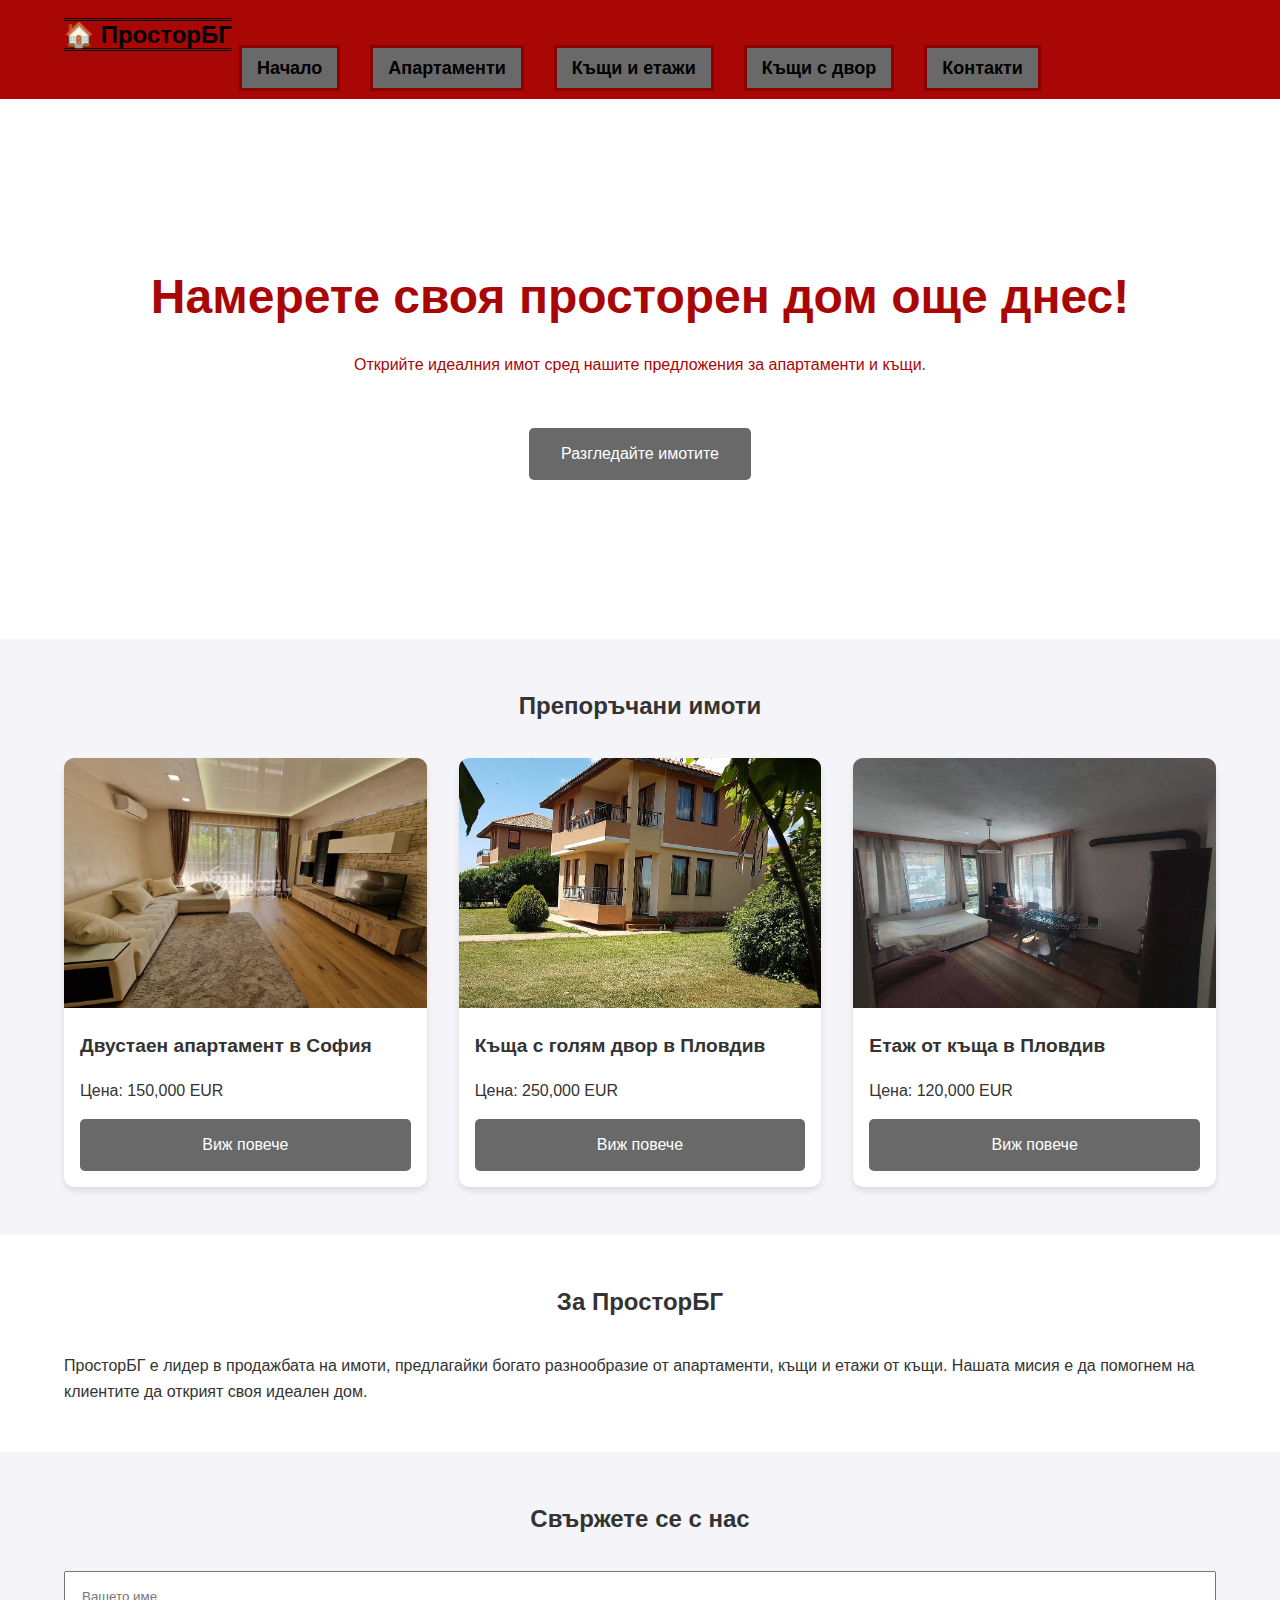
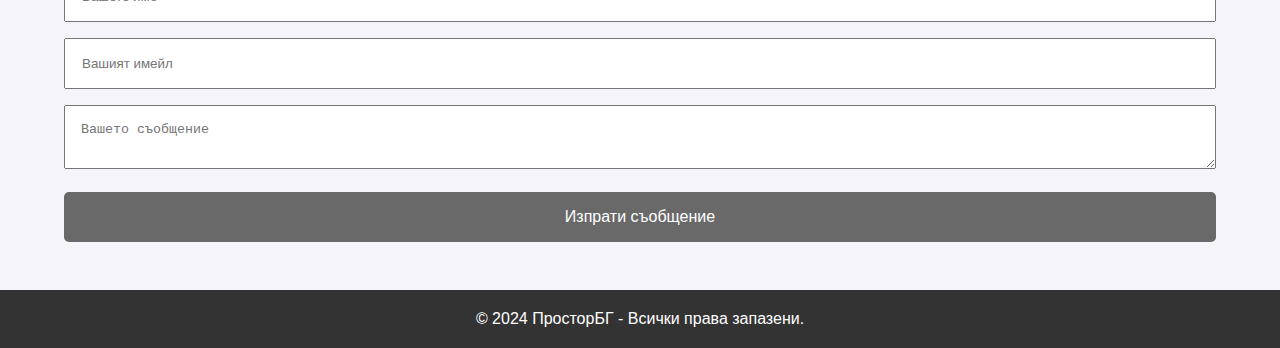
<file: Index.html>
﻿<!DOCTYPE html>

<html lang="en" xmlns="http://www.w3.org/1999/xhtml">
<head>
    <meta charset="utf-8" />
    <title>ПросторБГ - Намерете своя просторен дом</title>
    <link href="Style.css" rel="stylesheet" />
</head>
<body>
   
    <header class="header">
        <div class="container">
            <div class="logo">
                <a href="index.html">🏠 ПросторБГ</a>
            </div>
            <nav class="nav">
                <ul>
                    <li><a href="Index.html">Начало</a></li>
                    <li><a href="Apartments.html">Апартаменти</a></li>
                    <li><a href="Houses.html">Къщи и етажи</a></li>
                    <li><a href="HousesYards.html">Къщи с двор</a></li>
                    <li><a href="Contacts.html">Контакти</a></li>
                </ul>
            </nav>
        </div>
    </header>

    
    <section class="hero">
        <div class="container">
            <h1 >Намерете своя просторен дом още днес!</h1>
            <p>Открийте идеалния имот сред нашите предложения за апартаменти и къщи.</p>
            <br />
            <br />
            <a href="apartments.html" class="btn">Разгледайте имотите</a>
        </div>
    </section>

    
    <section class="featured-properties">
        <div class="container">
            <h2>Препоръчани имоти</h2>
            <div class="properties-grid">

             
                <div class="property-card">
                    <img src="IMG/Apartments/apartments2.jpg" alt="Апартамент 1"width="500" height="250">
                    <h3>Двустаен апартамент в София</h3>
                    <p>Цена: 150,000 EUR</p>
                    <a href="ApartmentSofia.html" class="btn btn-small">Виж повече</a>
                </div>

                <div class="property-card">
                    <img src="IMG/HouseYard/HousesYards3.jpg" alt="Къща 1"width="500" height="250">
                    <h3>Къща с голям двор в Пловдив </h3>
                    <p>Цена: 250,000 EUR</p>
                    <a href="HouseYardPlovdiv.html" class="btn btn-small">Виж повече</a>
                </div>

               
                <div class="property-card">
                    <img src="IMG/Houses/Houses4.jpg" alt="Къща 2"width="500" height="250">
                    <h3>Етаж от къща в Пловдив</h3>
                    <p>Цена: 120,000 EUR</p>
                    <a href="HousePlovdiv.html" class="btn btn-small">Виж повече</a>
                </div>

            </div>
        </div>
    </section>

    
    <section class="about">
        <div class="container">
            <h2>За ПросторБГ</h2>
            <p>ПросторБГ е лидер в продажбата на имоти, предлагайки богато разнообразие от апартаменти, къщи и етажи от къщи. Нашата мисия е да помогнем на клиентите да открият своя идеален дом.</p>
        </div>
    </section>

   
    <section class="contact-form">
        <div class="container">
            <h2>Свържете се с нас</h2>
            <form >
                <input type="text" name="name" placeholder="Вашето име" required>
                <input type="email" name="email" placeholder="Вашият имейл" required>
                <textarea name="message" placeholder="Вашето съобщение" required></textarea>
                <button type="submit" class="btn">Изпрати съобщение</button>
            </form>
        </div>
    </section>

    
    <footer class="footer">
        <div class="container">
            <p>© 2024 ПросторБГ - Всички права запазени.</p>
        </div>
    </footer>
</body>
</html>
</file>
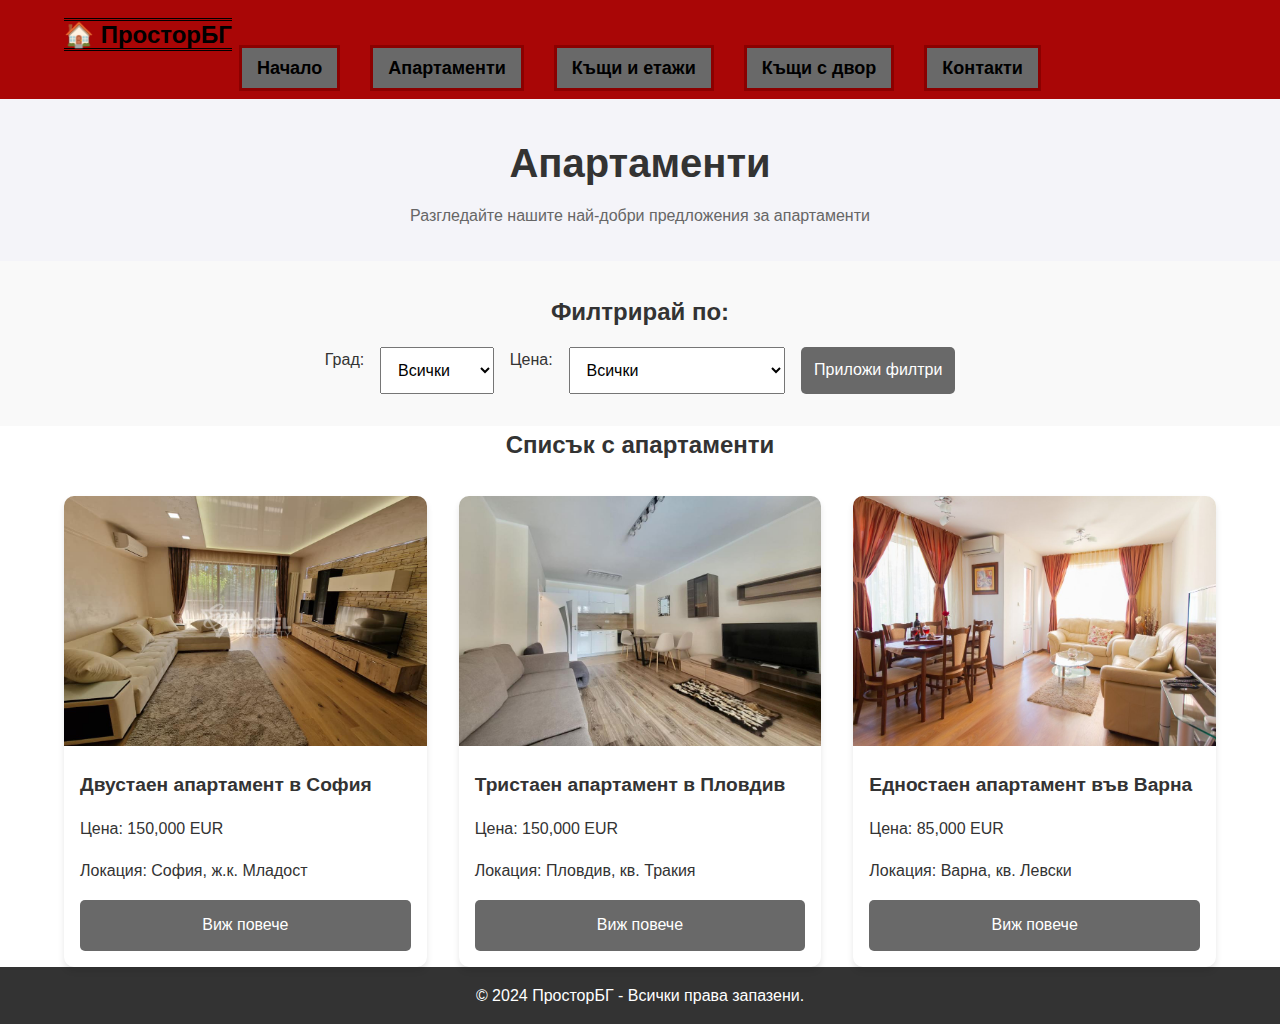
<file: Apartments.html>
﻿<!DOCTYPE html>

<html lang="en" xmlns="http://www.w3.org/1999/xhtml">
<head>
    <meta charset="utf-8" />
    <title>Апартаменти - ПросторБГ</title>
    <link rel="stylesheet" href="Style.css">
</head>
<body>
   
    <header class="header">
        <div class="container">
            <div class="logo">
                <a href="index.html">🏠 ПросторБГ</a>
            </div>
            <nav class="nav">
                <ul>
                    <li><a href="Index.html">Начало</a></li>
                    <li><a href="Apartments.html" class="active">Апартаменти</a></li>
                    <li><a href="Houses.html">Къщи и етажи</a></li>
                    <li><a href="HousesYards.html">Къщи с двор</a></li>
                    <li><a href="Contacts.html">Контакти</a></li>
                </ul>
            </nav>
        </div>
    </header>

 
    <section class="page-title">
        <div class="container">
            <h1>Апартаменти</h1>
            <p>Разгледайте нашите най-добри предложения за апартаменти</p>
        </div>
    </section>

   
    <section class="filters">
        <div class="container">
            <h2>Филтрирай по:</h2>
            <form class="filter-form">
                <label for="city">Град:</label>
                <select name="city" id="city">
                    <option value="">Всички</option>
                    <option value="sofia">София</option>
                    <option value="varna">Варна</option>
                    <option value="plovdiv">Пловдив</option>
                    <option value="burgas">Бургас</option>
                </select>

                <label for="price">Цена:</label>
                <select name="price" id="price">
                    <option value="">Всички</option>
                    <option value="50000-100000">50,000 - 100,000 EUR</option>
                    <option value="100000-150000">100,000 - 150,000 EUR</option>
                    <option value="150000-200000">150,000 - 200,000 EUR</option>
                </select>

                <button type="submit" class="btn">Приложи филтри</button>
            </form>
        </div>
    </section>

   
    <section class="apartments-list">
        <div class="container">
            <h2>Списък с апартаменти</h2>

            <div class="properties-grid">

               
                <div class="property-card">
                    <img src="IMG/Apartments/apartments2.jpg" alt="Апартамент в София"width="500" height="250">
                    <h3>Двустаен апартамент в София</h3>
                    <p>Цена: 150,000 EUR</p>
                    <p>Локация: София, ж.к. Младост</p>
                    <a href="ApartmentSofia.html" class="btn btn-small">Виж повече</a>
                </div>

               
                <div class="property-card">
                    <img src="IMG/Apartments/apartments3.jpg" alt="Апартамент в Пловдив"width="500" height="250">
                    <h3>Тристаен апартамент в Пловдив</h3>
                    <p>Цена: 150,000 EUR</p>
                    <p>Локация: Пловдив, кв. Тракия</p>
                    <a href="property-details.html" class="btn btn-small">Виж повече</a>
                </div>

                
                <div class="property-card">
                    <img src="IMG/Apartments/apartments4.jpg" alt="Апартамент във Варна"width="500" height="250">
                    <h3>Едностаен апартамент във Варна</h3>
                    <p>Цена: 85,000 EUR</p>
                    <p>Локация: Варна, кв. Левски</p>
                    <a href="property-details.html" class="btn btn-small">Виж повече</a>
                </div>

            </div>
        </div>
    </section>

   
    <footer class="footer">
        <div class="container">
            <p>© 2024 ПросторБГ - Всички права запазени.</p>
        </div>
    </footer>
</body>
</html>
</file>
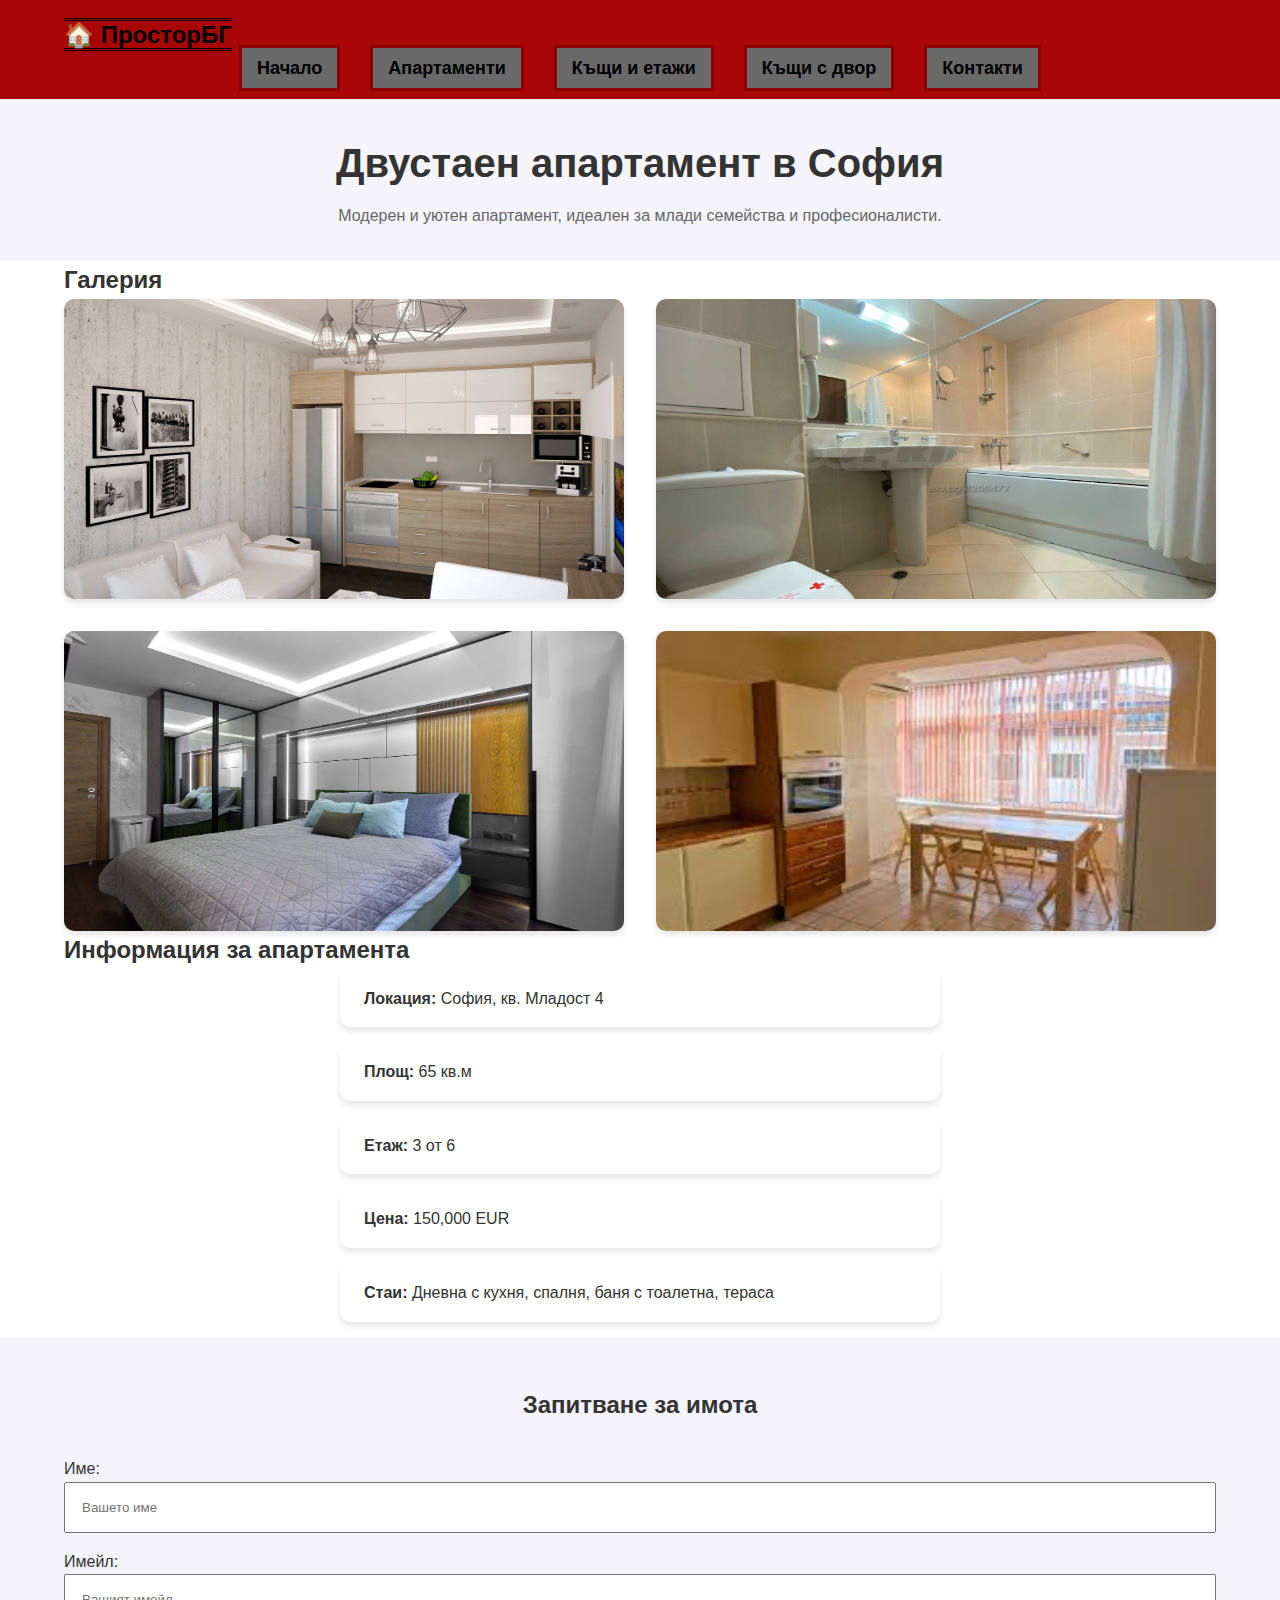
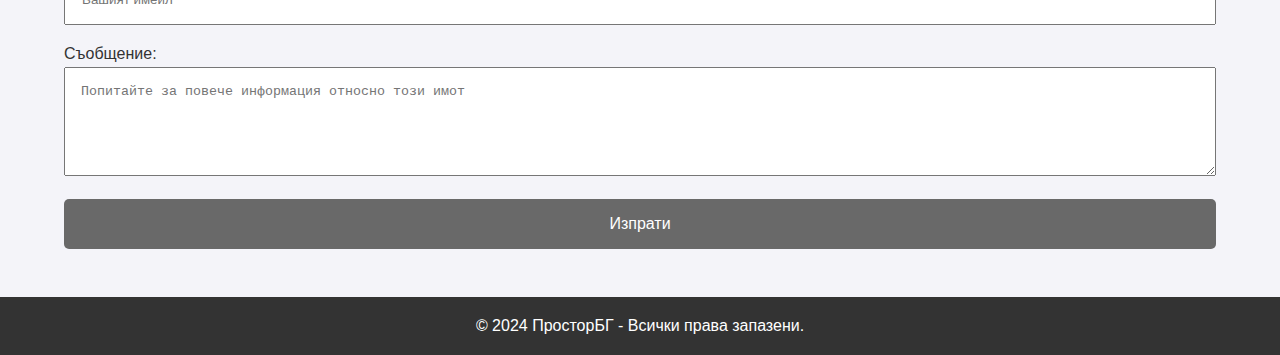
<file: ApartmentSofia.html>
﻿<!DOCTYPE html>

<html lang="en" xmlns="http://www.w3.org/1999/xhtml">
<head>
    <meta charset="utf-8" />
    <title></title>
    <link href="Style.css" rel="stylesheet" />
</head>
<body>
    <!-- HEADER -->
    <header class="header">
        <div class="container">
            <div class="logo">
                <a href="index.html">🏠 ПросторБГ</a>
            </div>
            <nav class="nav">
                <ul>
                    <li><a href="Index.html">Начало</a></li>
                    <li><a href="Apartments.html" class="active">Апартаменти</a></li>
                    <li><a href="Houses.html">Къщи и етажи</a></li>
                    <li><a href="HousesYards.html">Къщи с двор</a></li>
                    <li><a href="Contacts.html">Контакти</a></li>
                </ul>
            </nav>
        </div>
    </header>

    <!-- PAGE TITLE -->
    <section class="page-title">
        <div class="container">
            <h1>Двустаен апартамент в София</h1>
            <p>Модерен и уютен апартамент, идеален за млади семейства и професионалисти.</p>
        </div>
    </section>

    <!-- APARTMENT GALLERY -->
    <section class="apartment-gallery">
        <div class="container">
            <h2>Галерия</h2>
            <div class="gallery-grid">
                <img src="IMG/Apartments/ApartmentSofia1.jpg" alt="Дневна на двустаен апартамент" width="500" height="300">
                <img src="IMG/Apartments/ApartmentSofia2.jpg" alt="Кухня на двустаен апартамент" width="500" height="300">
                <img src="IMG/Apartments/ApartmentSofia3.jpg" alt="Спалня на двустаен апартамент" width="500" height="300">
                <img src="IMG/Apartments/ApartmentSofia4.jpg" alt="Баня на двустаен апартамент" width="500" height="300">
            </div>
        </div>
    </section>

    <!-- APARTMENT DETAILS -->
    <section class="apartment-details">
        <div class="container">
            <h2>Информация за апартамента</h2>
            <ul class="details-list">
                <li><strong>Локация:</strong> София, кв. Младост 4</li>
                <li><strong>Площ:</strong> 65 кв.м</li>
                <li><strong>Етаж:</strong> 3 от 6</li>
                <li><strong>Цена:</strong> 150,000 EUR</li>
                <li><strong>Стаи:</strong> Дневна с кухня, спалня, баня с тоалетна, тераса</li>
            </ul>
        </div>
    </section>

    <!-- CONTACT FORM -->
    <section class="contact-form">
        <div class="container">
            <h2>Запитване за имота</h2>
            <form class="form">
                <label for="name">Име:</label>
                <input type="text" id="name" name="name" placeholder="Вашето име" required>

                <label for="email">Имейл:</label>
                <input type="email" id="email" name="email" placeholder="Вашият имейл" required>

                <label for="message">Съобщение:</label>
                <textarea id="message" name="message" rows="5" placeholder="Попитайте за повече информация относно този имот" required></textarea>

                <button type="submit" class="btn">Изпрати</button>
            </form>
        </div>
    </section>

    <!-- FOOTER -->
    <footer class="footer">
        <div class="container">
            <p>© 2024 ПросторБГ - Всички права запазени.</p>
        </div>
    </footer>
</body>
</html>
</file>
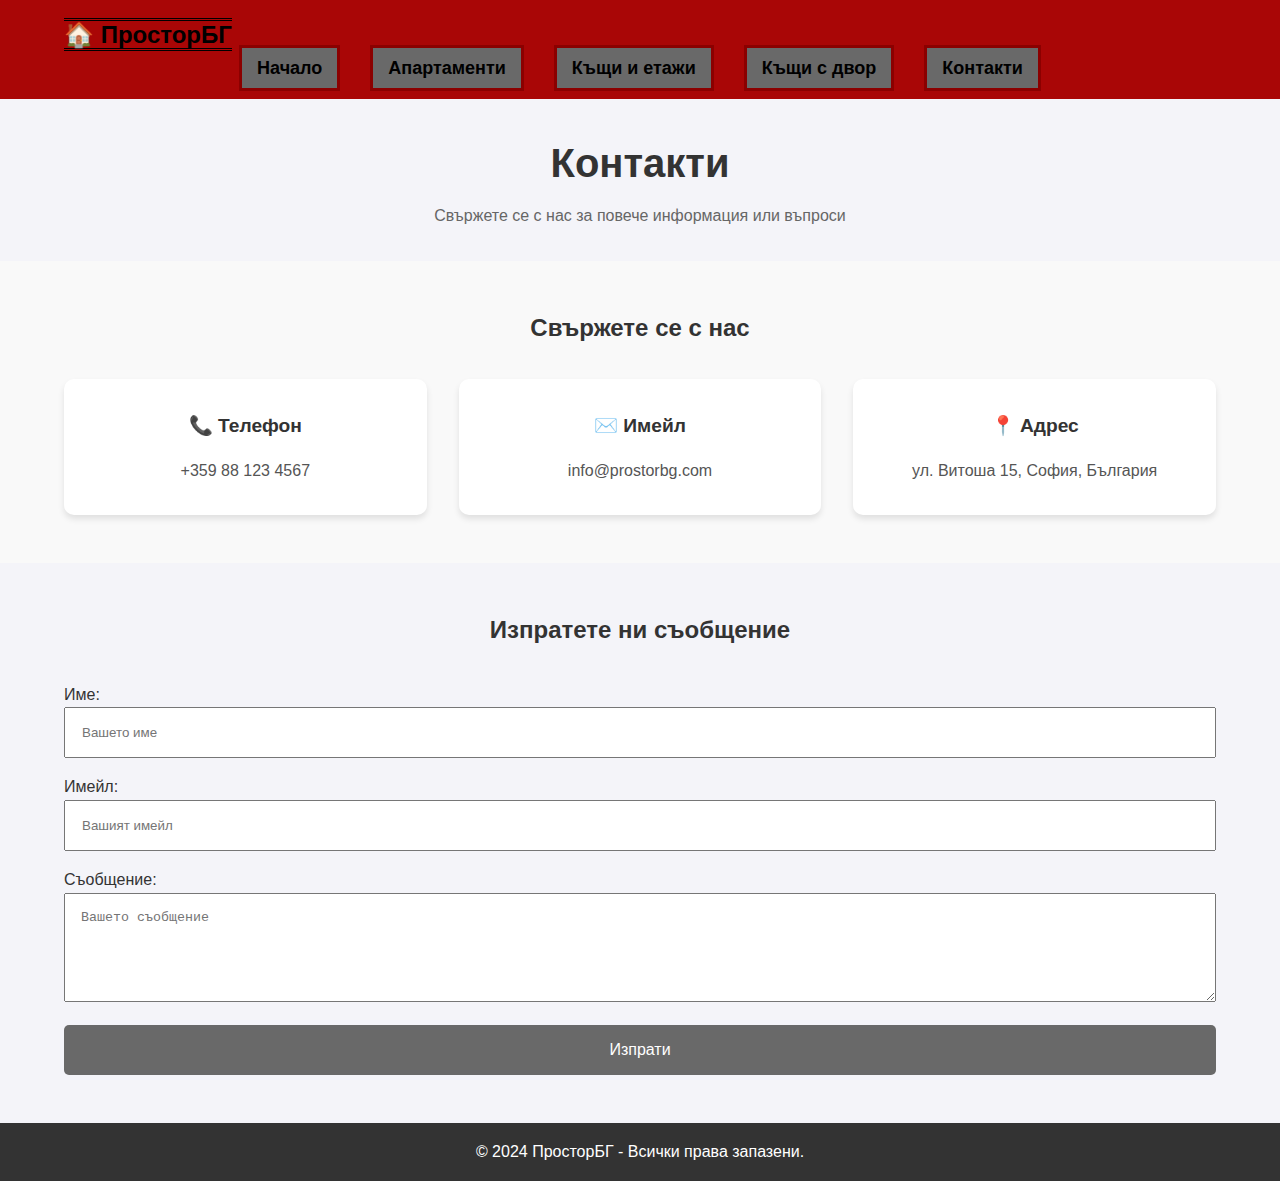
<file: Contacts.html>
﻿<!DOCTYPE html>

<html lang="en" xmlns="http://www.w3.org/1999/xhtml">
<head>
    <meta charset="utf-8" />
    <title>Контакти - ПросторБГ</title>
    <link href="Style.css" rel="stylesheet" />
</head>
<body>
  
    <header class="header">
        <div class="container">
            <div class="logo">
                <a href="index.html">🏠 ПросторБГ</a>
            </div>
            <nav class="nav">
                <ul>
                    <li><a href="Index.html">Начало</a></li>
                    <li><a href="Apartments.html">Апартаменти</a></li>
                    <li><a href="Houses.html">Къщи и етажи</a></li>
                    <li><a href="HousesYards.html">Къщи с двор</a></li>
                    <li><a href="Contacts.html" class="active">Контакти</a></li>
                </ul>
            </nav>
        </div>
    </header>

  
    <section class="page-title">
        <div class="container">
            <h1>Контакти</h1>
            <p>Свържете се с нас за повече информация или въпроси</p>
        </div>
    </section>

   
    <section class="contact-info">
        <div class="container">
            <h2>Свържете се с нас</h2>
            <div class="info-grid">
                <div class="info-card">
                    <h3>📞 Телефон</h3>
                    <p>+359 88 123 4567</p>
                </div>
                <div class="info-card">
                    <h3>✉️ Имейл</h3>
                    <p>info@prostorbg.com</p>
                </div>
                <div class="info-card">
                    <h3>📍 Адрес</h3>
                    <p>ул. Витоша 15, София, България</p>
                </div>
            </div>
        </div>
    </section>

   
    <section class="contact-form">
        <div class="container">
            <h2>Изпратете ни съобщение</h2>
            <form class="form">
                <label for="name">Име:</label>
                <input type="text" id="name" name="name" placeholder="Вашето име" required>

                <label for="email">Имейл:</label>
                <input type="email" id="email" name="email" placeholder="Вашият имейл" required>

                <label for="message">Съобщение:</label>
                <textarea id="message" name="message" rows="5" placeholder="Вашето съобщение" required></textarea>

                <button type="submit" class="btn">Изпрати</button>
            </form>
        </div>
    </section>

  
    <footer class="footer">
        <div class="container">
            <p>© 2024 ПросторБГ - Всички права запазени.</p>
        </div>
    </footer>
</body>
</html>
</file>
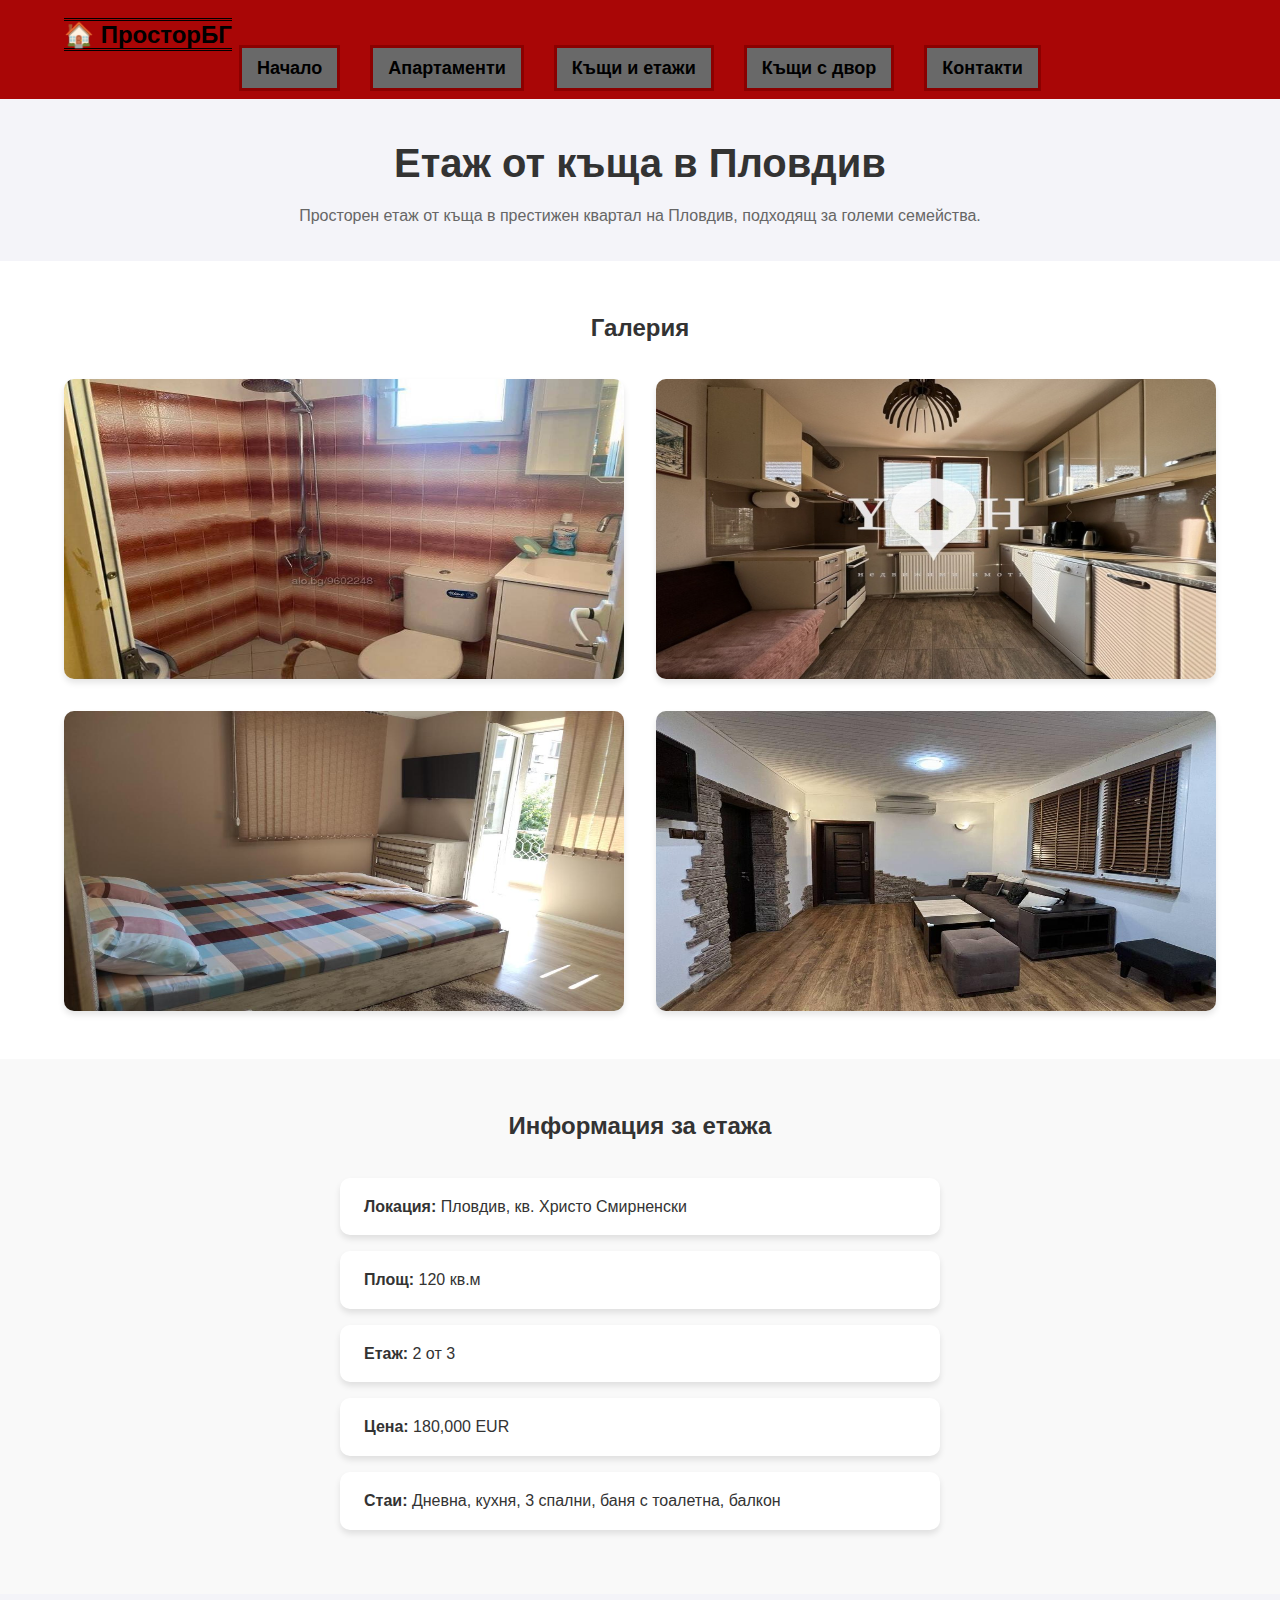
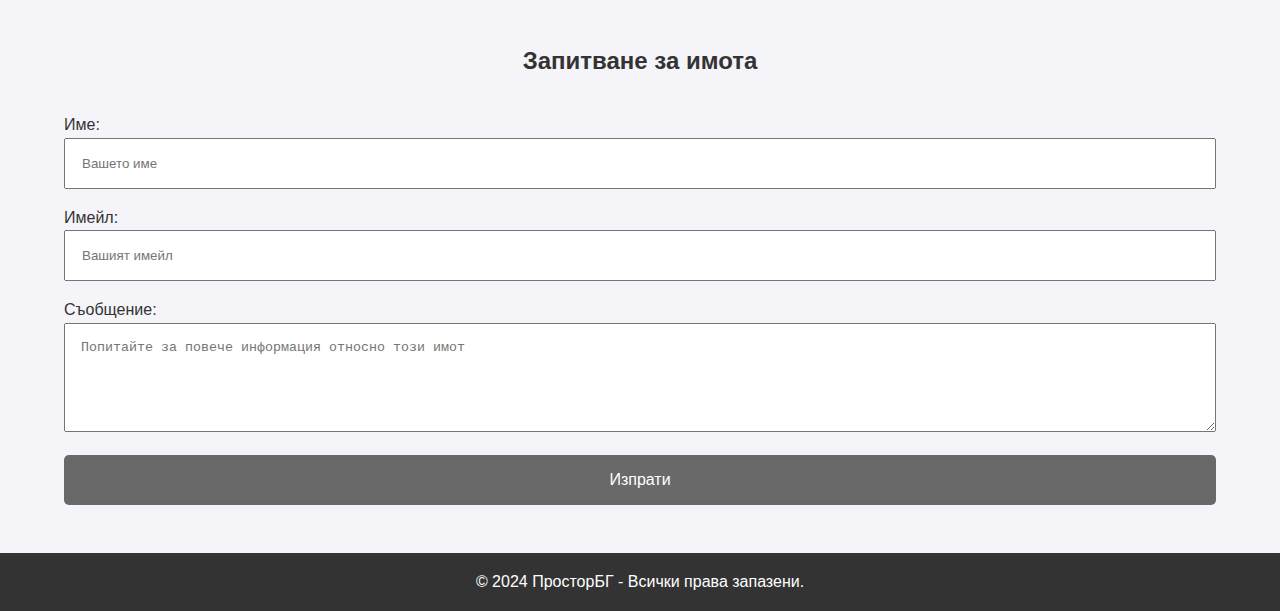
<file: HousePlovdiv.html>
﻿<!DOCTYPE html>

<html lang="en" xmlns="http://www.w3.org/1999/xhtml">
<head>
    <meta charset="utf-8" />
    <title></title>
    <link href="Style.css" rel="stylesheet" />
</head>
<body>
    <!-- HEADER -->
    <header class="header">
        <div class="container">
            <div class="logo">
                <a href="index.html">🏠 ПросторБГ</a>
            </div>
            <nav class="nav">
                <ul>
                    <li><a href="Index.html">Начало</a></li>
                    <li><a href="Apartments.html">Апартаменти</a></li>
                    <li><a href="Houses.html">Къщи и етажи</a></li>
                    <li><a href="HousesYards.html">Къщи с двор</a></li>
                    <li><a href="Contacts.html">Контакти</a></li>
                </ul>
            </nav>
        </div>
    </header>

    <!-- PAGE TITLE -->
    <section class="page-title">
        <div class="container">
            <h1>Етаж от къща в Пловдив</h1>
            <p>Просторен етаж от къща в престижен квартал на Пловдив, подходящ за големи семейства.</p>
        </div>
    </section>

    <!-- HOUSE FLOOR GALLERY -->
    <section class="house-floor-gallery">
        <div class="container">
            <h2>Галерия</h2>
            <div class="gallery-grid">
                <img src="IMG/Houses/HousesPlovdiv1.jpg" alt="Дневна на етаж от къща" width="500" height="300">
                <img src="IMG/Houses/HousesPlovdiv2.jpg" alt="Спалня на етаж от къща" width="500" height="300">
                <img src="IMG/Houses/HousesPlovdiv3.jpg" alt="Кухня на етаж от къща" width="500" height="300">
                <img src="IMG/Houses/HousesPlovdiv4.jpg" alt="Баня на етаж от къща" width="500" height="300">
            </div>
        </div>
    </section>

    <!-- HOUSE FLOOR DETAILS -->
    <section class="house-floor-details">
        <div class="container">
            <h2>Информация за етажа</h2>
            <ul class="details-list">
                <li><strong>Локация:</strong> Пловдив, кв. Христо Смирненски</li>
                <li><strong>Площ:</strong> 120 кв.м</li>
                <li><strong>Етаж:</strong> 2 от 3</li>
                <li><strong>Цена:</strong> 180,000 EUR</li>
                <li><strong>Стаи:</strong> Дневна, кухня, 3 спални, баня с тоалетна, балкон</li>
            </ul>
        </div>
    </section>

    <!-- CONTACT FORM -->
    <section class="contact-form">
        <div class="container">
            <h2>Запитване за имота</h2>
            <form class="form">
                <label for="name">Име:</label>
                <input type="text" id="name" name="name" placeholder="Вашето име" required>

                <label for="email">Имейл:</label>
                <input type="email" id="email" name="email" placeholder="Вашият имейл" required>

                <label for="message">Съобщение:</label>
                <textarea id="message" name="message" rows="5" placeholder="Попитайте за повече информация относно този имот" required></textarea>

                <button type="submit" class="btn">Изпрати</button>
            </form>
        </div>
    </section>

    <!-- FOOTER -->
    <footer class="footer">
        <div class="container">
            <p>© 2024 ПросторБГ - Всички права запазени.</p>
        </div>
    </footer>
</body>
</html>
</file>
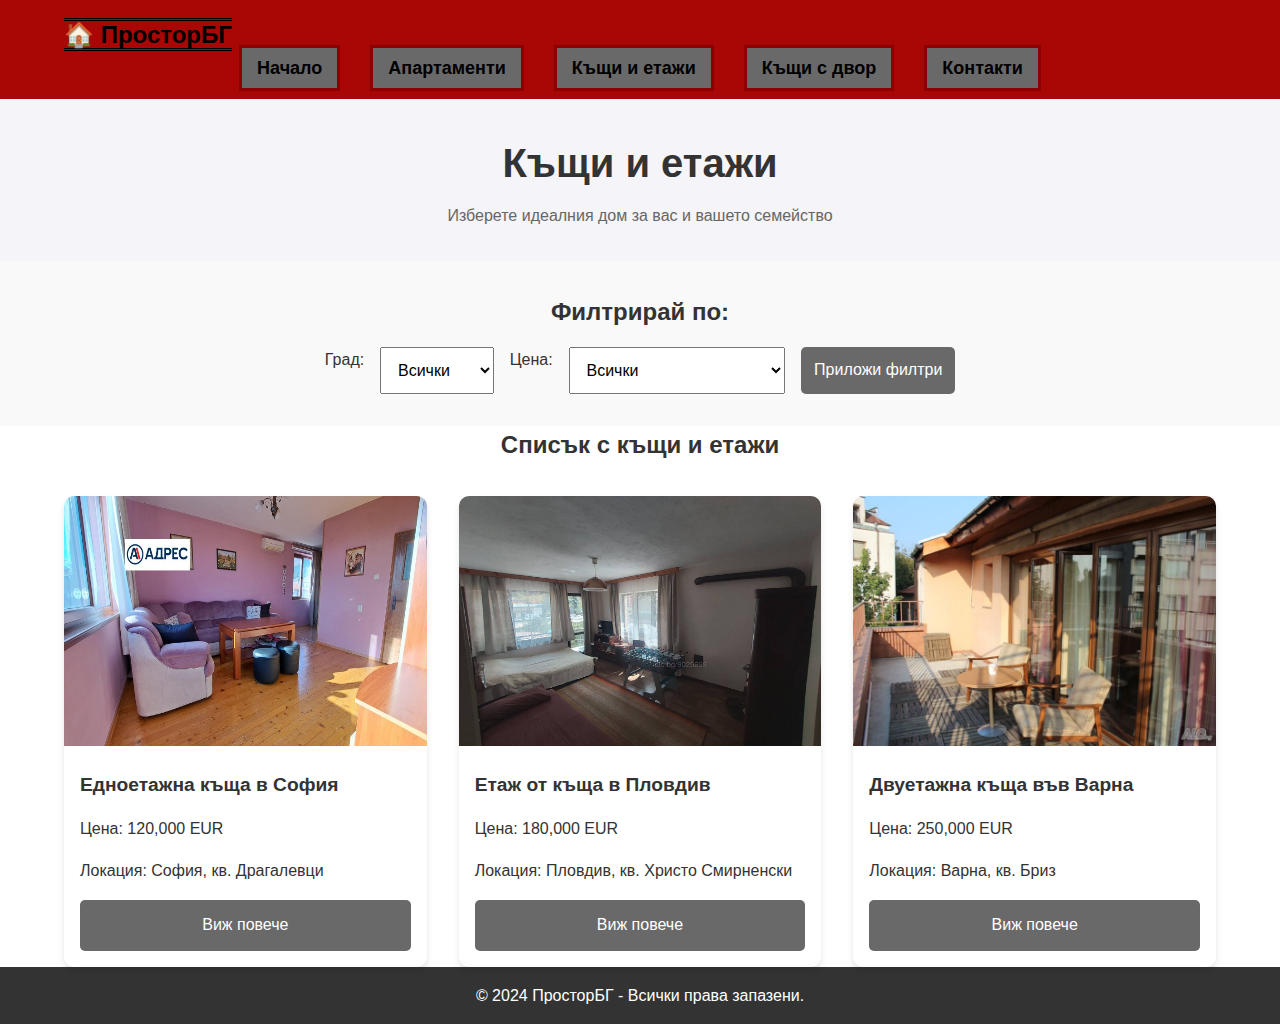
<file: Houses.html>
﻿<!DOCTYPE html>

<html lang="en" xmlns="http://www.w3.org/1999/xhtml">
<head>
    <meta charset="utf-8" />
    <title>Къщи и етаж от къщи - ПросторБГ</title>
    <link rel="stylesheet" href="Style.css">
</head>
<body>
   
    <header class="header">
        <div class="container">
            <div class="logo">
                <a href="index.html">🏠 ПросторБГ</a>
            </div>
            <nav class="nav">
                <ul>
                    <li><a href="Index.html">Начало</a></li>
                    <li><a href="Apartments.html">Апартаменти</a></li>
                    <li><a href="Houses.html" class="active">Къщи и етажи</a></li>
                    <li><a href="HousesYards.html">Къщи с двор</a></li>
                    <li><a href="Contacts.html">Контакти</a></li>
                </ul>
            </nav>
        </div>
    </header>

   
    <section class="page-title">
        <div class="container">
            <h1>Къщи и етажи</h1>
            <p>Изберете идеалния дом за вас и вашето семейство</p>
        </div>
    </section>

   
    <section class="filters">
        <div class="container">
            <h2>Филтрирай по:</h2>
            <form action="houses.html" method="GET" class="filter-form">
                <label for="city">Град:</label>
                <select name="city" id="city">
                    <option value="">Всички</option>
                    <option value="sofia">София</option>
                    <option value="varna">Варна</option>
                    <option value="plovdiv">Пловдив</option>
                    <option value="burgas">Бургас</option>
                </select>

                <label for="price">Цена:</label>
                <select name="price" id="price">
                    <option value="">Всички</option>
                    <option value="100000-150000">100,000 - 150,000 EUR</option>
                    <option value="150000-200000">150,000 - 200,000 EUR</option>
                    <option value="200000-300000">200,000 - 300,000 EUR</option>
                </select>

                <button type="submit" class="btn">Приложи филтри</button>
            </form>
        </div>
    </section>

  
    <section class="houses-list">
        <div class="container">
            <h2>Списък с къщи и етажи</h2>

            <div class="properties-grid">

               
                <div class="property-card">
                    <img src="IMG/Houses/Houses1.jpg" alt="Къща в София" width="500" height="250">
                    <h3>Едноетажна къща в София</h3>
                    <p>Цена: 120,000 EUR</p>
                    <p>Локация: София, кв. Драгалевци</p>
                    <a href="" class="btn btn-small">Виж повече</a>
                </div>

                
                <div class="property-card">
                    <img src="IMG/Houses/Houses4.jpg" alt="Етаж от къща в Пловдив" width="500" height="250">
                    <h3>Етаж от къща в Пловдив</h3>
                    <p>Цена: 180,000 EUR</p>
                    <p>Локация: Пловдив, кв. Христо Смирненски</p>
                    <a href="HousePlovdiv.html" class="btn btn-small">Виж повече</a>
                </div>

                <div class="property-card">
                    <img src="IMG/Houses/Houses2.jpg" alt="Къща във Варна" width="500" height="250">
                    <h3>Двуетажна къща във Варна</h3>
                    <p>Цена: 250,000 EUR</p>
                    <p>Локация: Варна, кв. Бриз</p>
                    <a href="property-details.html" class="btn btn-small">Виж повече</a>
                </div>

            </div>
        </div>
    </section>

    <footer class="footer">
        <div class="container">
            <p>© 2024 ПросторБГ - Всички права запазени.</p>
        </div>
    </footer>
</body>
</html>
</file>
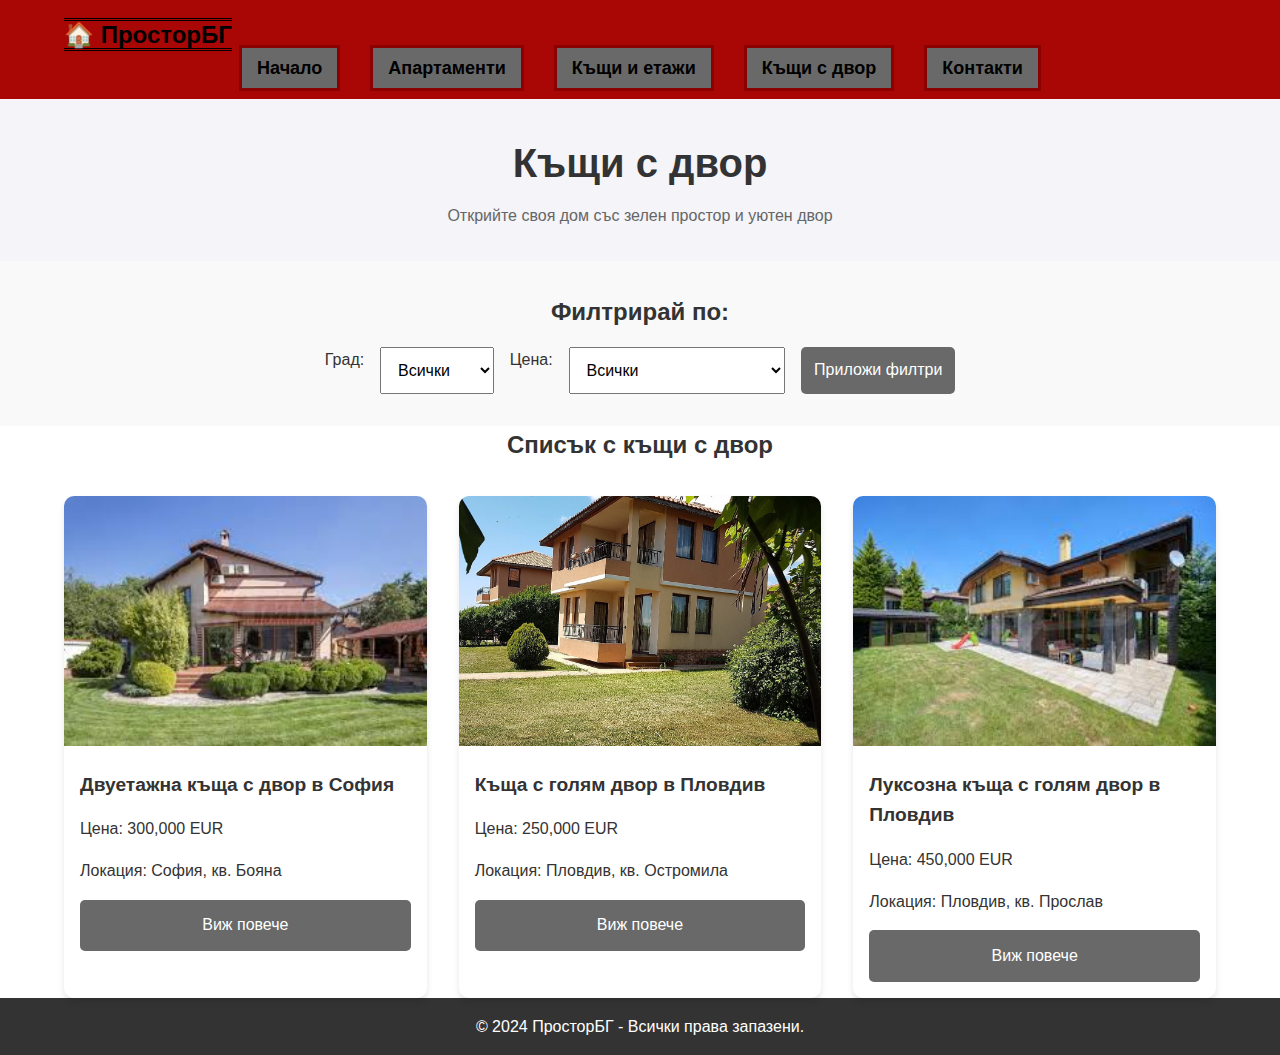
<file: HousesYards.html>
﻿<!DOCTYPE html>

<html lang="en" xmlns="http://www.w3.org/1999/xhtml">
<head>
    <meta charset="utf-8" />
    <title>Къщи с двор - ПросторБГ</title>
    <link href="Style.css" rel="stylesheet" />
</head>
<body>
    
    <header class="header">
        <div class="container">
            <div class="logo">
                <a href="index.html">🏠 ПросторБГ</a>
            </div>
            <nav class="nav">
                <ul>
                    <li><a href="Index.html">Начало</a></li>
                    <li><a href="Apartments.html">Апартаменти</a></li>
                    <li><a href="Houses.html">Къщи и етажи</a></li>
                    <li><a href="HousesYards.html" class="active">Къщи с двор</a></li>
                    <li><a href="Contacts.html">Контакти</a></li>
                </ul>
            </nav>
        </div>
    </header>

   
    <section class="page-title">
        <div class="container">
            <h1>Къщи с двор</h1>
            <p>Открийте своя дом със зелен простор и уютен двор</p>
        </div>
    </section>

    
    <section class="filters">
        <div class="container">
            <h2>Филтрирай по:</h2>
            <form class="filter-form">   <!--wea-->
                <label for="city">Град:</label>
                <select name="city" id="city">
                    <option value="">Всички</option>
                    <option value="sofia">София</option>
                    <option value="varna">Варна</option>
                    <option value="plovdiv">Пловдив</option>
                    <option value="burgas">Бургас</option>
                </select>

                <label for="price">Цена:</label>
                <select name="price" id="price">
                    <option value="">Всички</option>
                    <option value="150000-200000">150,000 - 200,000 EUR</option>
                    <option value="200000-300000">200,000 - 300,000 EUR</option>
                    <option value="300000-500000">300,000 - 500,000 EUR</option>
                </select>

                <button type="submit" class="btn">Приложи филтри</button>
            </form>
        </div>
    </section>

    
    <section class="houses-list">
        <div class="container">
            <h2>Списък с къщи с двор</h2>

            <div class="properties-grid">

               
                <div class="property-card">
                    <img src="IMG/HouseYard/HousesYards2.jpg" alt="Къща с двор в София" width="500" height="250">
                    <h3>Двуетажна къща с двор в София</h3>
                    <p>Цена: 300,000 EUR</p>
                    <p>Локация: София, кв. Бояна</p>
                    <a href="property-details.html" class="btn btn-small">Виж повече</a>
                </div>

                
                <div class="property-card">
                    <img src="IMG/HouseYard/HousesYards3.jpg" alt="Къща с двор във Варна" width="500" height="250">
                    <h3>Къща с голям двор в Пловдив </h3>
                    <p>Цена: 250,000 EUR</p>
                    <p>Локация: Пловдив, кв. Остромила</p>
                    <a href="HouseYardPlovdiv.html" class="btn btn-small">Виж повече</a>
                </div>

                
                <div class="property-card">
                    <img src="IMG/HouseYard/HousesYards4.jpg" alt="Къща с двор в Пловдив" width="500" height="250">
                    <h3>Луксозна къща с голям двор в Пловдив</h3>
                    <p>Цена: 450,000 EUR</p>
                    <p>Локация: Пловдив, кв. Прослав</p>
                    <a href="property-details.html" class="btn btn-small">Виж повече</a>
                </div>

            </div>
        </div>
    </section>

    
    <footer class="footer">
        <div class="container">
            <p>© 2024 ПросторБГ - Всички права запазени.</p>
        </div>
    </footer>

</body>
</html>
</file>
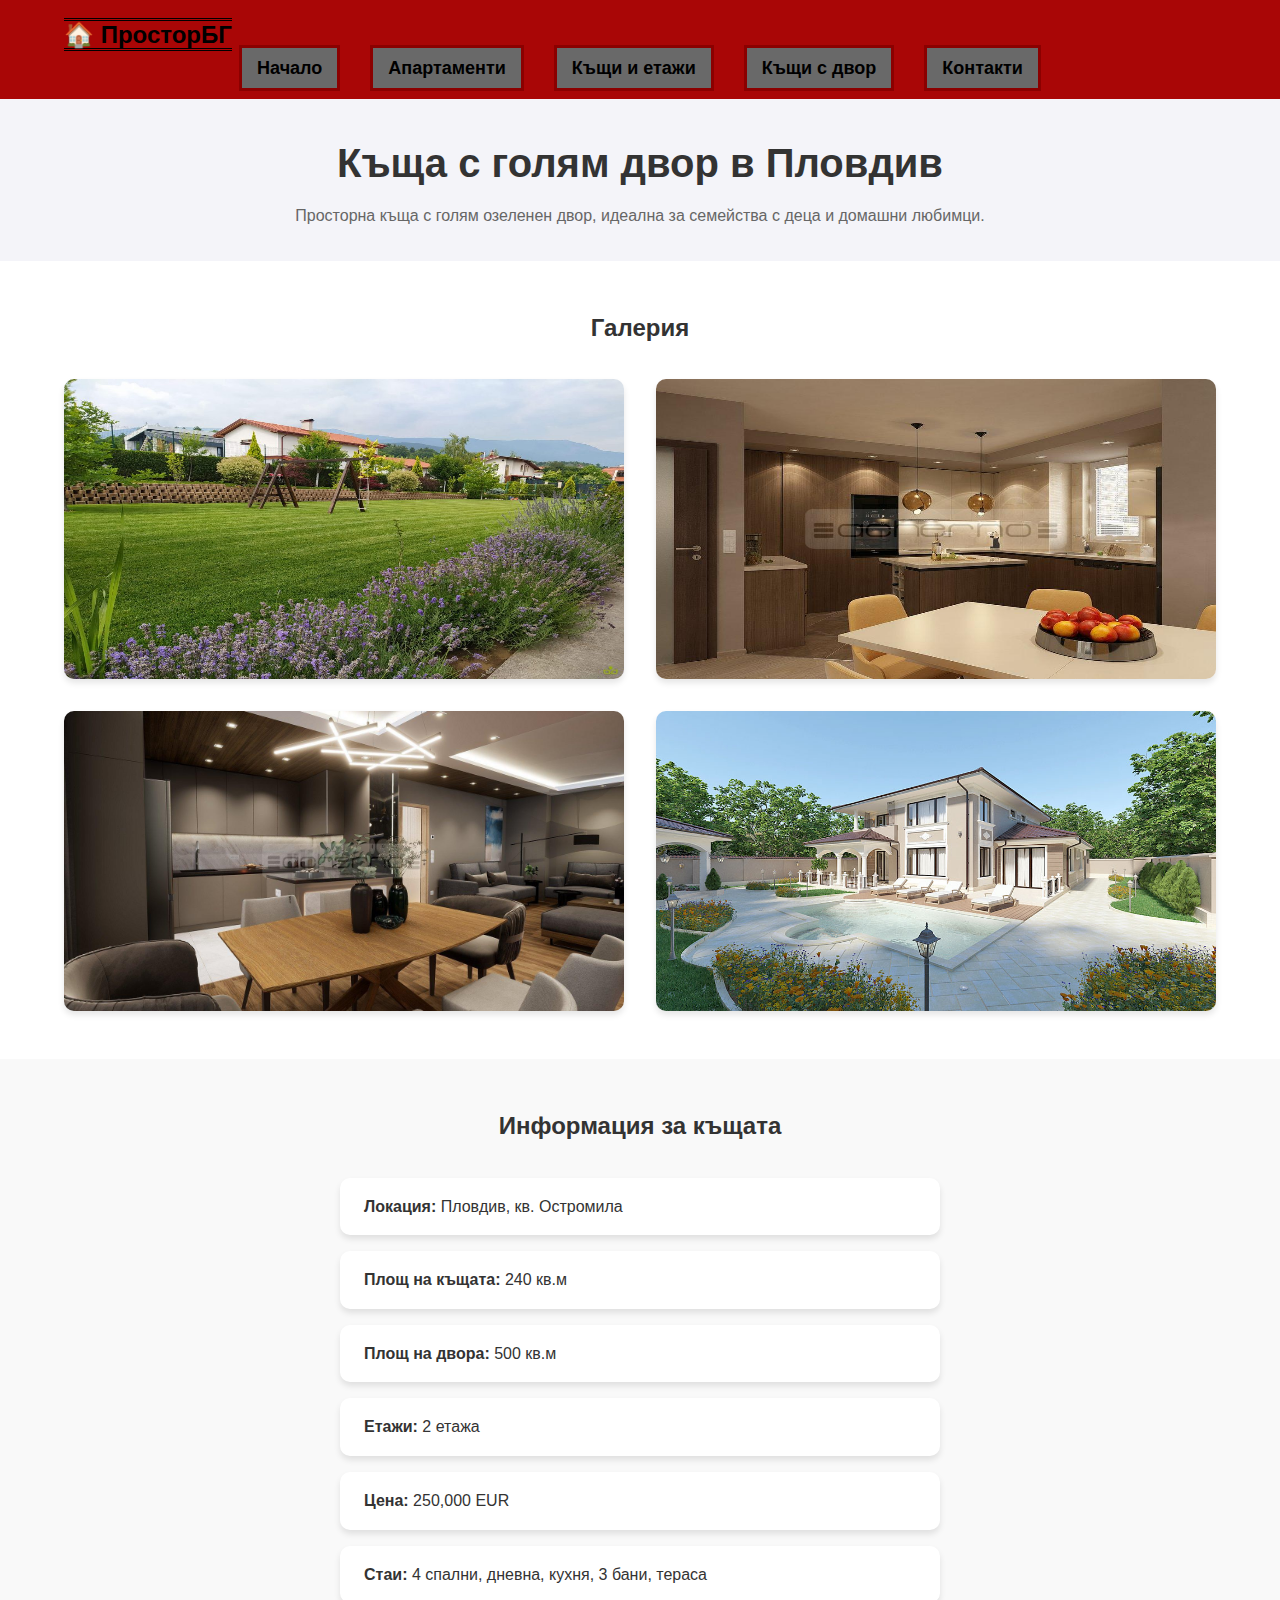
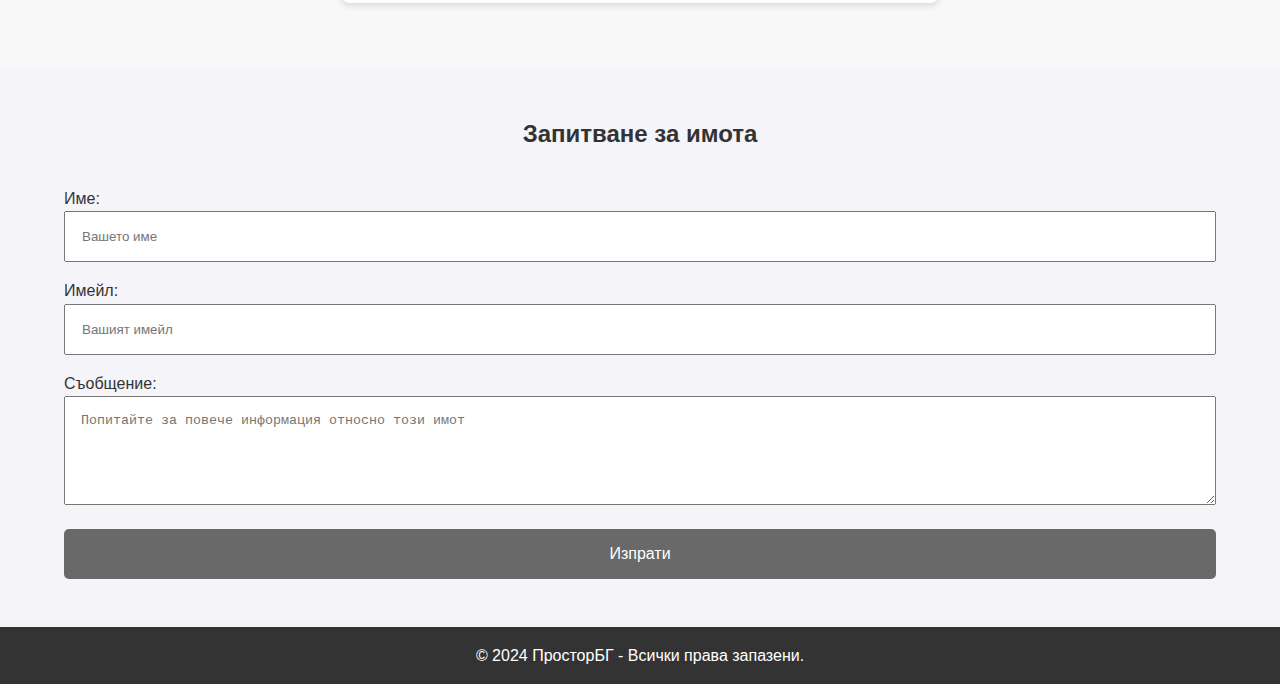
<file: HouseYardPlovdiv.html>
﻿<!DOCTYPE html>

<html lang="en" xmlns="http://www.w3.org/1999/xhtml">
<head>
    <meta charset="utf-8" />
    <title></title>
    <link href="Style.css" rel="stylesheet" />
</head>
<body>
   
    <header class="header">
        <div class="container">
            <div class="logo">
                <a href="index.html">🏠 ПросторБГ</a>
            </div>
            <nav class="nav">
                <ul>
                    <li><a href="Index.html">Начало</a></li>
                    <li><a href="Apartments.html">Апартаменти</a></li>
                    <li><a href="Houses.html">Къщи и етажи</a></li>
                    <li><a href="HousesYards.html">Къщи с двор</a></li>
                    <li><a href="Contacts.html">Контакти</a></li>
                </ul>
            </nav>
        </div>
    </header>

    
    <section class="page-title">
        <div class="container">
            <h1>Къща с голям двор в Пловдив</h1>
            <p>Просторна къща с голям озеленен двор, идеална за семейства с деца и домашни любимци.</p>
        </div>
    </section>

   
    <section class="house-gallery">
        <div class="container">
            <h2>Галерия</h2>
            <div class="gallery-grid">
                <img src="IMG/HouseYard/HouseYardPlovdiv1.jpg" alt="Фасада на къщата с двор" width="500" height="300">
                <img src="IMG/HouseYard/HouseYardPlovdiv2.jpg" alt="Озеленен двор" width="500" height="300">
                <img src="IMG/HouseYard/HouseYardPlovdiv3.jpg" alt="Интериор на дневната" width="500" height="300">
                <img src="IMG/HouseYard/HouseYardPlovdiv4.jpg" alt="Кухня и трапезария" width="500" height="300">
            </div>
        </div>
    </section>

  
    <section class="house-details">
        <div class="container">
            <h2>Информация за къщата</h2>
            <ul class="details-list">
                <li><strong>Локация:</strong> Пловдив, кв. Остромила</li>
                <li><strong>Площ на къщата:</strong> 240 кв.м</li>
                <li><strong>Площ на двора:</strong> 500 кв.м</li>
                <li><strong>Етажи:</strong> 2 етажа</li>
                <li><strong>Цена:</strong> 250,000 EUR</li>
                <li><strong>Стаи:</strong> 4 спални, дневна, кухня, 3 бани, тераса</li>
            </ul>
        </div>
    </section>

    <section class="contact-form">
        <div class="container">
            <h2>Запитване за имота</h2>
            <form class="form">
                <label for="name">Име:</label>
                <input type="text" id="name" name="name" placeholder="Вашето име" required>

                <label for="email">Имейл:</label>
                <input type="email" id="email" name="email" placeholder="Вашият имейл" required>

                <label for="message">Съобщение:</label>
                <textarea id="message" name="message" rows="5" placeholder="Попитайте за повече информация относно този имот" required></textarea>

                <button type="submit" class="btn">Изпрати</button>
            </form>
        </div>
    </section>

    
    <footer class="footer">
        <div class="container">
            <p>© 2024 ПросторБГ - Всички права запазени.</p>
        </div>
    </footer>

</body>
</html>
</file>
<file: Style.css>
﻿
* {
    margin: 0;
    padding: 0;
    box-sizing: border-box;
}

body {
    font-family: 'Arial', sans-serif;
    line-height: 1.6;
    color: #333;
}

.container {
    width: 90%;
    max-width: 1200px;
    margin: 0 auto;
}

a {
    text-decoration: none;
    color: #fff;
}


.header {
    background: #a90606;
    padding: 1rem 0;
    color: #fff;
}

.logo a {
    border-block:double;    
    color:black;
    font-size: 24px;
    font-weight: bold;
}

.nav ul {
    justify-content: center;
    list-style: none;
    display: flex;
    
}

    .nav ul li {
        margin: 0 15px;
        text-align: center;
    }

        .nav ul li a {
            border: solid;
            border-color: darkred;
            background-color: dimgrey;
            text-decoration: none;
            color: black;
            font-weight: bold;
            font-size: 18px;
            padding: 10px 15px;
            transition: background-color 0.3s, color 0.3s;
            
        }
            .nav ul li a:hover {
                background-color: dimgray;
                color: white;
                border-radius: 5px;
            }


.hero {
    height: 60vh;
    display: flex;
    justify-content: center;
    align-items: center;
    text-align: center;
    color: #a90606;
}

    .hero h1 {
        font-size: 3rem;
        margin-bottom: 1rem;
    }

    .hero .btn {
        display: inline-block;
        background-color: dimgray;
        padding: 0.8rem 2rem;
        border-radius: 5px;
    }


.featured-properties {
    padding: 3rem 0;
    background: #f4f4f9;
}

    .featured-properties h2 {
        text-align: center;
        margin-bottom: 2rem;
    }

.properties-grid {
    display: grid;
    grid-template-columns: repeat(3, 1fr);
    gap: 2rem;
}

.property-card {
    background: #fff;
    border-radius: 10px;
    overflow: hidden;
    box-shadow: 0 4px 6px rgba(0,0,0,0.1);
}

    .property-card img {
        width: 100%;
    }

    .property-card h3 {
        font-size: 1.2rem;
        margin: 1rem;
    }

    .property-card p {
        margin: 1rem;
    }

    .property-card .btn-small {
        display: block;
        text-align: center;
        padding: 0.8rem;
        background-color: dimgrey;
        color: #fff;
        border-radius: 5px;
        margin: 1rem;
    }


.about {
    padding: 3rem 0;
    background: #fff;
}

    .about h2 {
        text-align: center;
        margin-bottom: 2rem;
    }


.contact-form {
    padding: 3rem 0;
    background: #f4f4f9;
}

    .contact-form h2 {
        text-align: center;
        margin-bottom: 2rem;
    }

    .contact-form input,
    .contact-form textarea {
        width: 100%;
        padding: 1rem;
        margin-bottom: 1rem;
    }

    .contact-form button {
        display: block;
        width: 100%;
        padding: 1rem;
        background-color: dimgrey;
        color: #fff;
        border: none;
        border-radius: 5px;
        font-size: 1rem;
    }


.footer {
    background: #333;
    color: #fff;
    text-align: center;
    padding: 1rem 0;
}


.page-title {
    background: #f4f4f9;
    text-align: center;
    padding: 2rem 0;
}

    .page-title h1 {
        font-size: 2.5rem;
        color: #333;
    }

    .page-title p {
        margin-top: 0.5rem;
        color: #666;
    }


.filters {
    background: #f9f9f9;
    padding: 2rem 0;
}

    .filters h2 {
        text-align: center;
        margin-bottom: 1rem;
    }

.filter-form {
    display: flex;
    justify-content: center;
    gap: 1rem;
}

    .filter-form select,
    .filter-form button {
        padding: 0.8rem;
        font-size: 1rem;
    }

    .filter-form button {
        background-color: dimgray;
        color: #fff;
        border: none;
        border-radius: 5px;
        cursor: pointer;
    }

        .filter-form button:hover {
            background: #2980b9;
        }


.apartments-list h2 {
    text-align: center;
    margin-bottom: 2rem;
}


.houses-list h2 {
    text-align: center;
    margin-bottom: 2rem;
}

.houses-list h2 {
    text-align: center;
    margin-bottom: 2rem;
}

.contact-info {
    background: #f9f9f9;
    padding: 3rem 0;
}

    .contact-info h2 {
        text-align: center;
        margin-bottom: 2rem;
    }

.info-grid {
    display: grid;
    grid-template-columns: repeat(3, 1fr);
    gap: 2rem;
}

.info-card {
    background: #fff;
    text-align: center;
    padding: 2rem;
    border-radius: 10px;
    box-shadow: 0 4px 6px rgba(0,0,0,0.1);
}

    .info-card h3 {
        font-size: 1.2rem;
        margin-bottom: 1rem;
    }

    .info-card p {
        font-size: 1rem;
        color: #555;
    }

.house-floor-gallery {
    padding: 3rem 0;
}

    .house-floor-gallery h2 {
        text-align: center;
        margin-bottom: 2rem;
    }

.gallery-grid {
    display: grid;
    grid-template-columns: repeat(2, 1fr);
    gap: 2rem;
}

    .gallery-grid img {
        width: 100%;
        border-radius: 10px;
        box-shadow: 0 4px 6px rgba(0,0,0,0.1);
    }


.house-floor-details {
    background: #f9f9f9;
    padding: 3rem 0;
}

    .house-floor-details h2 {
        text-align: center;
        margin-bottom: 2rem;
    }

.details-list {
    list-style: none;
    max-width: 600px;
    margin: 0 auto;
    padding: 0;
}

    .details-list li {
        background: #fff;
        padding: 1rem 1.5rem;
        margin-bottom: 1rem;
        border-radius: 10px;
        box-shadow: 0 4px 6px rgba(0,0,0,0.1);
        font-size: 1rem;
    }

    .details-list strong {
        color: #333;
    }


.page-title {
    background: #f4f4f9;
    text-align: center;
    padding: 2rem 0;
}

    .page-title h1 {
        font-size: 2.5rem;
        color: #333;
    }

    .page-title p {
        margin-top: 0.5rem;
        color: #666;
    }


.house-gallery {
    padding: 3rem 0;
}

    .house-gallery h2 {
        text-align: center;
        margin-bottom: 2rem;
    }

.gallery-grid {
    display: grid;
    grid-template-columns: repeat(2, 1fr);
    gap: 2rem;
}

    .gallery-grid img {
        width: 100%;
        border-radius: 10px;
        box-shadow: 0 4px 6px rgba(0,0,0,0.1);
    }


.house-details {
    background: #f9f9f9;
    padding: 3rem 0;
}

    .house-details h2 {
        text-align: center;
        margin-bottom: 2rem;
    }

.details-list {
    list-style: none;
    max-width: 600px;
    margin: 0 auto;
    padding: 0;
}

    .details-list li {
        background: #fff;
        padding: 1rem 1.5rem;
        margin-bottom: 1rem;
        border-radius: 10px;
        box-shadow: 0 4px 6px rgba(0,0,0,0.1);
        font-size: 1rem;
    }

    .details-list strong {
        color: #333;
    }
</file>
